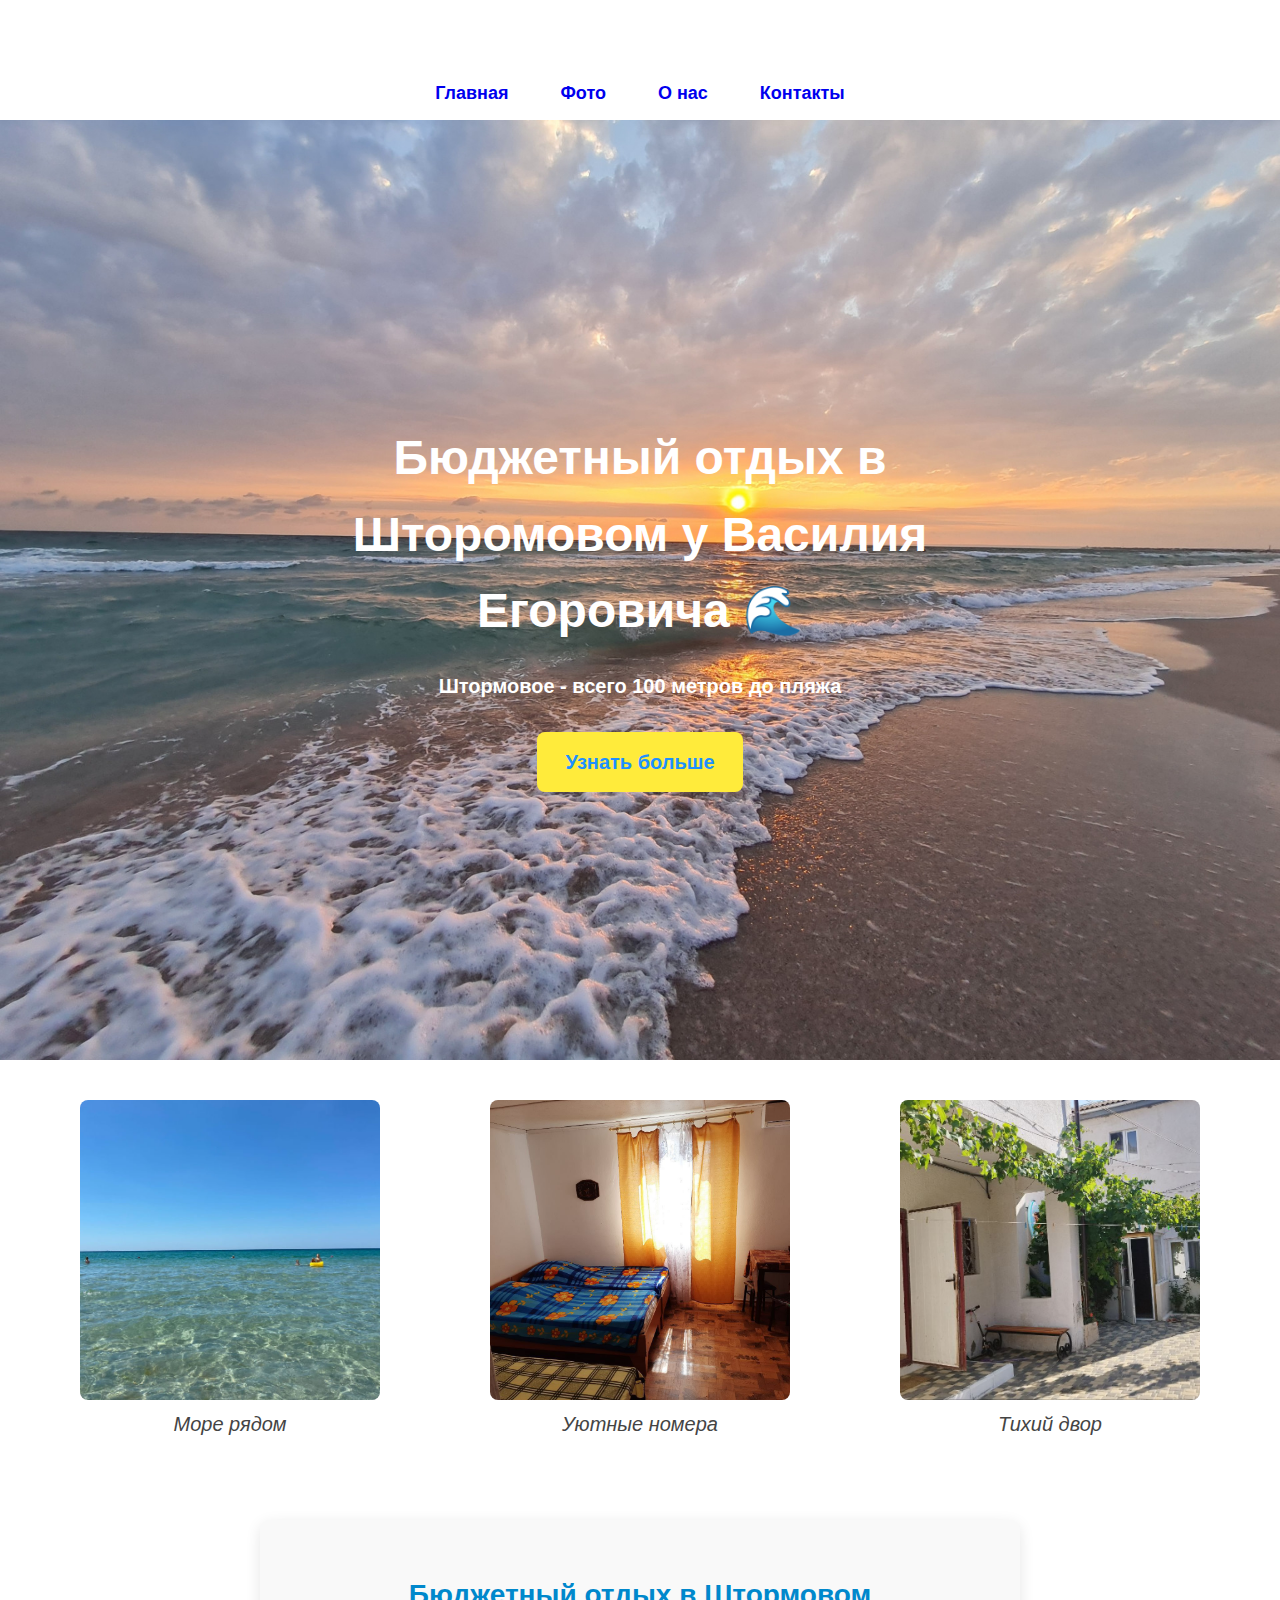
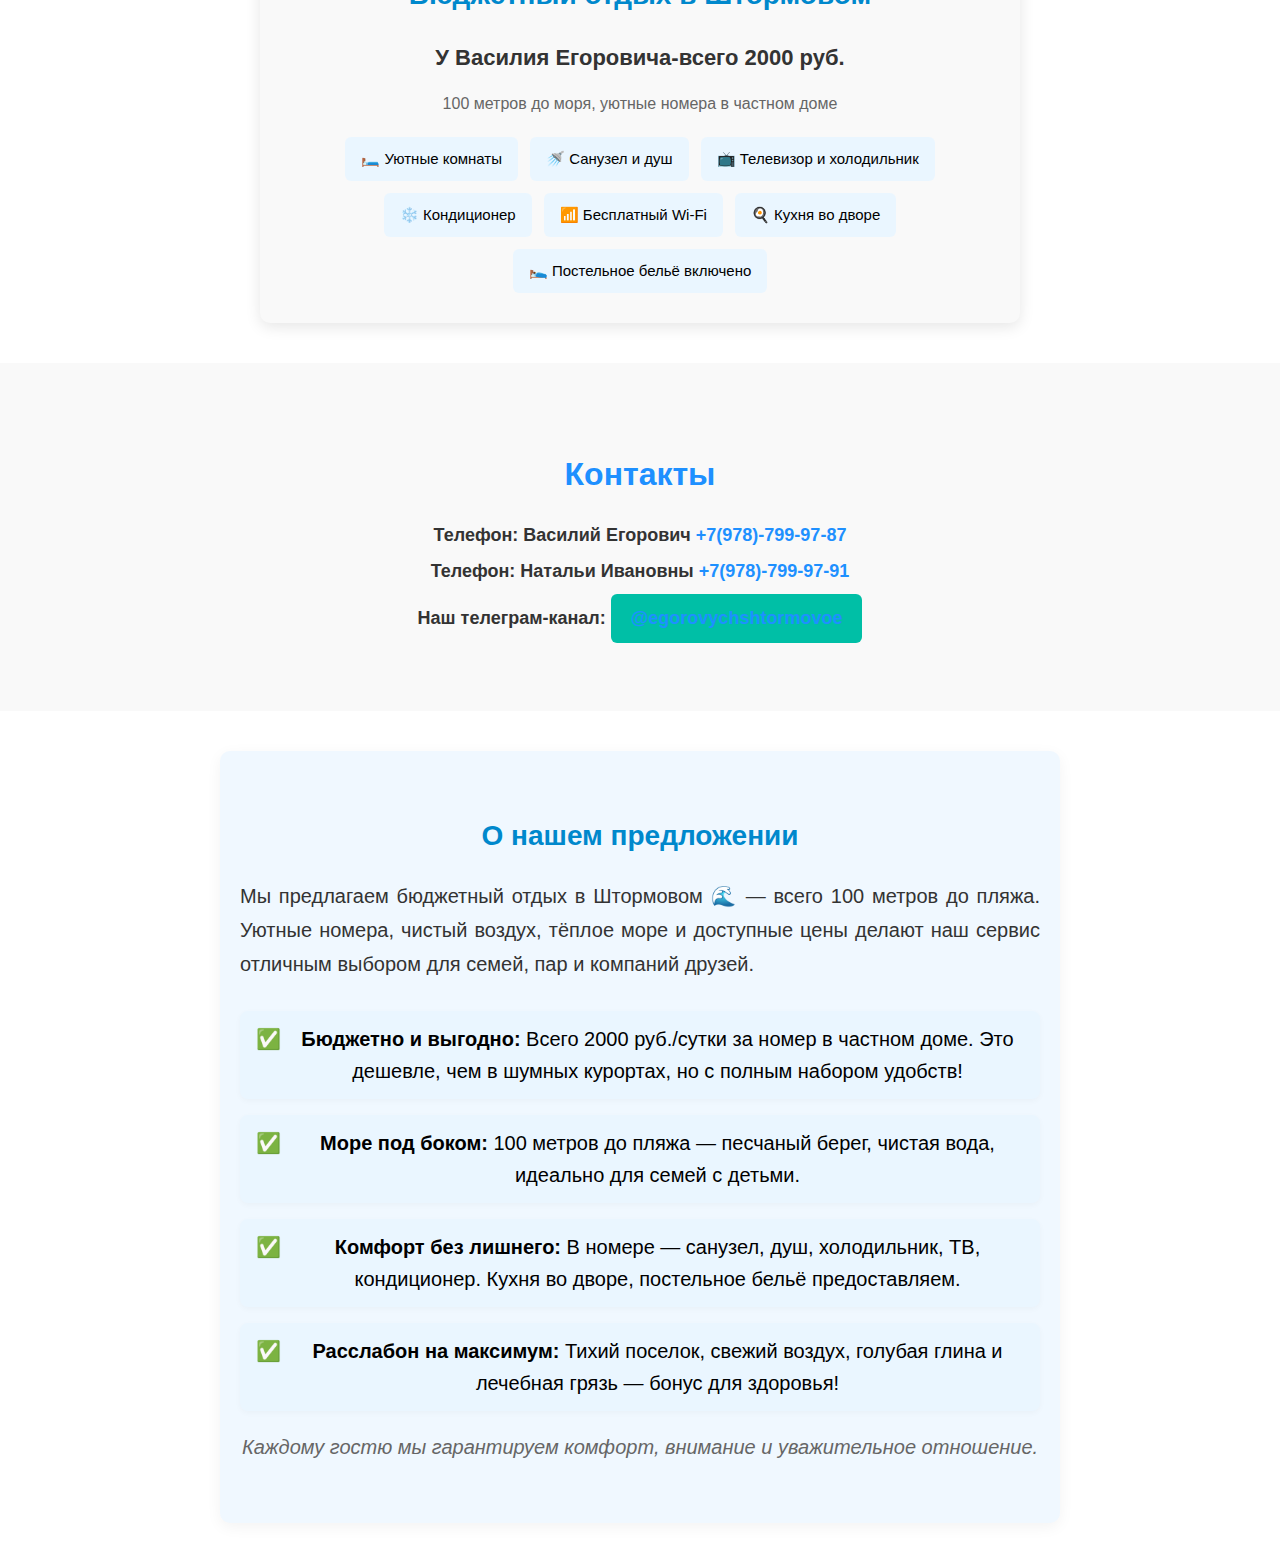
<file: shtormovoe.html>
<!DOCTYPE html>
<html lang="ru">
<head>
   <meta charset="UTF-8">
   <meta name="viewport" content="width=device-width, initial-scale=1"> 
   <title>Бюджетный отдых в Шторомовом у Василия Егоровича</title>

   <meta name="description" content="Эконом-отдых в Шторомовом🌊 — уютные номера, море рядом, доступные цены.">
   <meta name="keywords" content="Бюджетно и выгодно.100 метров до пляжа.">

   <link rel="stylesheet" href="shtormovoe.css">

</head>
<body>

   <nav class="navbar">
      <ul>
         <li><a href="#hero">Главная</a></li>
         <li><a href="#features">Фото</a></li>
         <li><a href="#about">О нас</a></li>
         <li><a href="#contacts">Контакты</a></li>
      </ul>
   </nav>

  <header class="hero">
   <div class="hero__content">
      <h1><strong>Бюджетный отдых в Шторомовом у Василия Егоровича </strong>🌊</h1>
      <p><strong>Штормовое - всего 100 метров до пляжа </strong></p>
      <a href="#about" class="btn">Узнать больше</a>
   </div>
  </header>

  <section id="features" class="features">
   <div class="gallery">

      <figure class="item">
         <img src="otzivi-ot-gostey-news_1658915607.jpg" alt="Море" class="photo">
         <figcaption>Море рядом</figcaption>
      </figure>

      <figure class="item">
         <img src="3349aaef-446a-4b74-a226-babdf8c0ac0b.jpg" alt="Номер" class="photo">
         <figcaption>Уютные номера</figcaption>
      </figure>

      <figure class="item">
         <img src="0750d04b-e4bf-4506-bcaa-07b62da6a904.jpg" alt="Двор" class="photo">
         <figcaption>Тихий двор</figcaption>
      </figure>
   </div>
 </section>

 <section id="offer" class="offer">
   <h2>Бюджетный отдых в Штормовом</h2>
   <h3>У Василия Егоровича-всего 2000 руб.</h3>

   <p class="subtitle">100 метров до моря, уютные номера в частном доме</p>

   <div class="amenities">
      <div class="item">🛏️ Уютные комнаты</div>
      <div class="item">🚿 Санузел и душ</div>
      <div class="item">📺 Телевизор и холодильник</div>
      <div class="item">❄️ Кондиционер</div>
      <div class="item">📶 Бесплатный Wi‑Fi</div>
      <div class="item">🍳 Кухня во дворе</div>
      <div class="item">🛌 Постельное бельё включено</div>
   </div>
</section>

<section id="contacts">
   <h2>Контакты</h2>
   <p><strong>Телефон: Василий Егорович</strong> <a href="tel:+79787999787">+7(978)-799-97-87</a></p>
   <p><strong>Телефон: Натальи Ивановны</strong> <a href="tel:+7978799791">+7(978)-799-97-91</a></p>
   <p>
  <strong>Наш телеграм‑канал: </strong>
  <a href="https://t.me/egorovychshtormovoe" target="_blank" rel="noopener noreferrer" class="btn-telegram">
    @egorovychshtormovoe
  </a>
</p>

</section>

</body>






	
   <section id="about" class="about">
      <h2>О нашем предложении</h2>
      <p>Мы предлагаем бюджетный отдых в Штормовом 🌊 — всего 100 метров до пляжа. Уютные номера, чистый воздух, тёплое море и доступные цены делают наш сервис отличным выбором для семей, пар и компаний друзей.</p>

      <ul class="about-list">
         <li><span class="icon">✅</span><div class="text"><strong>Бюджетно и выгодно:</strong> Всего 2000 руб./сутки за номер в частном доме. Это дешевле, чем в шумных курортах, но с полным набором удобств!</div></li>
         <li><span class="icon">✅</span><div class="text"><strong>Море под боком:</strong> 100 метров до пляжа — песчаный берег, чистая вода, идеально для семей с детьми.</div></li>
        <li><span class="icon">✅</span><div class="text"><strong>Комфорт без лишнего:</strong> В номере — санузел, душ, холодильник, ТВ, кондиционер. Кухня во дворе, постельное бельё предоставляем.</div></li>
       <li><span class="icon">✅</span><div class="text"><strong>Расслабон на максимум:</strong> Тихий поселок, свежий воздух, голубая глина и лечебная грязь — бонус для здоровья!</div></li>
      </ul>


  <blockquote class="owner-quote">Каждому гостю мы гарантируем комфорт, внимание и уважительное отношение.</blockquote>
</section>
</file>
<file: shtormovoe.css>
.item{
	text-align: center;
	max-width: 300px;
	transition: transform 0.3s ease,box-shadow 0.3s ease;
}

.item:hover{
	transform: translateY(-6px);
	box-shadow: 0 8px 16px rgba(0, 0, 0, 0.2);
}

.photo{
	width: 100%;
	height: 300px;
	object-fit: cover;
	border-radius: 8px;
	display: block;
}

@media (max-width:480px){
	.photo{
		height: 200px;
	}
}

figcaption{
	margin-top: 8px;
	font-size: 1rem;
	color: #444;
	font-style: italic;
}

.gallery{
	display: flex;
	gap: 30px;
	justify-content: center;
	flex-wrap: wrap;
}

body{
	margin: 0;
	line-height: 1.6;
	font-family: Arial,sans-serif;
	padding-top: 64px;
}

html{
	box-sizing: border-box;
	scroll-behavior: smooth;
  font-size: clamp(16px, 2vw, 20px);
}

*,*:before,*after{
	box-sizing: inherit;
}

img,video{
	max-width: 100%;
	height: auto;
	display: block;
}

section,header,footer{
	padding:20px;
}

@media(max-width:1024px){
	body{
		font-size: 16px;
	}
}

@media(max-width:768px){
	body{
		font-size: 15px;
	}

	.gallery{
		flex-direction: column;
		align-items: center;
	}

	.navbar ul{
		flex-wrap: wrap;
		gap: 16px;
	}
}

@media(max-width:480px){
	body{
		font-size: 14px;
	}

	h1{
		font-size: 24px;
	}

	h2{
		font-size: 20px;
	}

	.navbar ul{
		flex-direction: column;
		align-items: center;
	}
}

.navbar ul{
	list-style: none;
	display: flex;
	justify-content: center;
	gap: 28px;
	margin: 0;
	padding:12px 20px;
}

.navbar a {          
  text-decoration: none;     
  font-weight: 600;          
  font-size: 18px;           
  padding: 8px 12px;         
  border-radius: 6px;        
  transition: background 0.3s, color 0.3s;
}

.navbar a:hover{
	background: #ffeb3b;
	color: #1e90ff;
}

.navbar a.active{
	background: #ffffff;
	color: #1e90ff;
}

@media (max-width:360px){
	body {font-size: 13px;}
	h1 {font-size: 20px;}
}

.hero{
	color: #fff;
	text-align: center;
	height: 100vh;
	display: flex;
	justify-content: center;
	align-items: center;
	text-align: center;
	background: url(EDIPNAJln85oDEgl1dleY8CNU98-1920.jpg) no-repeat center/cover;
}

.hero__content{
	position: relative;
	max-width: 700px;
	padding: 20px;
}

.hero h1{
	font-size: 38px;
	margin-bottom: 20px;
}

.hero p{
	font-size: 20px;
	margin-bottom: 30px;
}

.btn{
	display: inline-block;
	padding: 14px 28px;
	background: #ffeb3b;
	color: #1e90ff;
	font-weight: bold;
	border-radius: 8px;
	text-decoration: none;
	transition: background 0.3s,transform 0.2s;
}

.btn:hover{
	background: #ffd600;
	transform: scale(1.05);
}

.hero h1{
	font-size: 48px;
	margin-bottom: 20px;
	color: #fff;
}

.hero p{
	font-size: 20px;
	margin-bottom: 30px;
	color: #fff;
	margin-left: auto;
	margin-right: auto;
}

@media (max-width: 768px) {
  .hero h1 {
    font-size: 36px;
  }

  .hero p {
    font-size: 18px;
  }

  .btn {
    padding: 12px 24px;
    font-size: 16px;
  }
}

@media (max-width: 480px) {
  .hero h1 {
    font-size: 28px;
  }

  .hero p {
    font-size: 16px;
  }

  .btn {
    padding: 10px 20px;
    font-size: 15px;
  }
}

#info{
	background: #f0f8ff;
	padding: 60px 20px;
}

#info h2{
	font-size: 32px;
	margin-bottom: 20px;
	color: #1e90ff;
	text-align: center;
}

#info p{
	max-width: 900px;
	margin: 0 auto 15px auto;
	text-align: justify;
}

@media(max-width:768px){
	.info p{
		max-width: 100%;
	}
}

footer{
	background:  #1e90ff;
	color: #fff;
	text-align: center;
	padding: 20px;
	font-size: 14px;
}

footer a{
	color: #ffeb3b;
	text-decoration: none;
	margin:0 8px;
}

footer a:hover{
	text-decoration: underline;
}

#contacts{
	background: #f9f9f9;
	padding: 60px 20px;
	text-align: center;
}

#contacts h2{
	font-size: 32px;
	margin-bottom: 20px;
	color: #1e90ff;
}

#contacts p{
	font-size: 18px;
	margin: 8px 0;
	color: #333;
}

#contacts a{
	color: #1e90ff;
	text-decoration: none;
	font-weight: bold;
	transition: color 0.3s;
}

#contacts a:hover{
	color: #ff9800;
}

#about{
	background: #f0f8ff;
	padding: 40px 20px;
	border-radius: 10px;
	box-shadow: 0 4px 15px rgba(0, 0, 0, 0.05);
	max-width: 800px;
	margin: 40px auto;
	text-align: center;
}

#about h2{
	font-size: 28px;
  color: #0088cc;
  margin-bottom: 20px;
}

#about p{
	font-size: 20px;
	line-height: 1.7;
	max-width: 900px;
	margin: 0 auto 30px auto;
	color: #333;
	text-align: justify;
}

#about ul{
	list-style: none;
	padding: 0;
	max-width: 900px;
	margin: 0 auto;
}

#about-list {
  list-style: none;
  padding: 0;
  margin: 20px 0;
}

#about li{
	display: flex;
  align-items: flex-start;
  gap: 10px;
  margin-bottom: 16px;
  background: #eaf6ff;
  padding: 12px 16px;
  border-radius: 8px;
  box-shadow: 0 2px 6px rgba(0,0,0,0.03);
}

#about-list .icon {
  font-size: 20px;
  line-height: 1;
  margin-top: 4px;
  flex-shrink: 0;
}

#about-list .text {
  font-size: 15px;
  line-height: 1.5;
}

.btn-telegram{
	display: inline-block;
	padding: 10px 20px;
	background: #00BFA6;
	color: #fff;
	font-weight: bold;
	border-radius: 6px;
	transition: transform 0.2s,box-shadow 0.2s;
}

.btn-telegram:hover{
	transform: scale(1.05);
	box-shadow: 0 6px 15px rgba(0, 136, 204, 0.4);
}

@media{
	.prallax{
		background-attachment: fixed;
		background-size: cover;
		background-position: center;
	}
}

.offer {
  background: #f9f9f9;
  padding: 30px;
  border-radius: 10px;
  text-align: center;
  max-width: 700px;
  margin: 40px auto;
  box-shadow: 0 4px 15px rgba(0, 0, 0, 0.1);
}

.offer h2 {
  font-size: 28px;
  margin-bottom: 10px;
  color: #0088cc;
}

.offer h3 {
  font-size: 22px;
  margin-bottom: 15px;
  color: #333;
}

.offer .subtitle {
  font-size: 16px;
  margin-bottom: 20px;
  color: #666;
}

.amenities {
  display: flex;
  flex-wrap: wrap;
  justify-content: center; 
  gap: 12px;
}

.amenities .item {
  background: #eaf6ff;
  padding: 10px 16px;
  border-radius: 6px;
  font-size: 15px;
  font-weight: 500;
  display: inline-flex;
  align-items: center;
  justify-content: center;
}

.owner-quote{
	font-style: italic;
	color: #666;
	margin: 20px 0;
}
</file>
